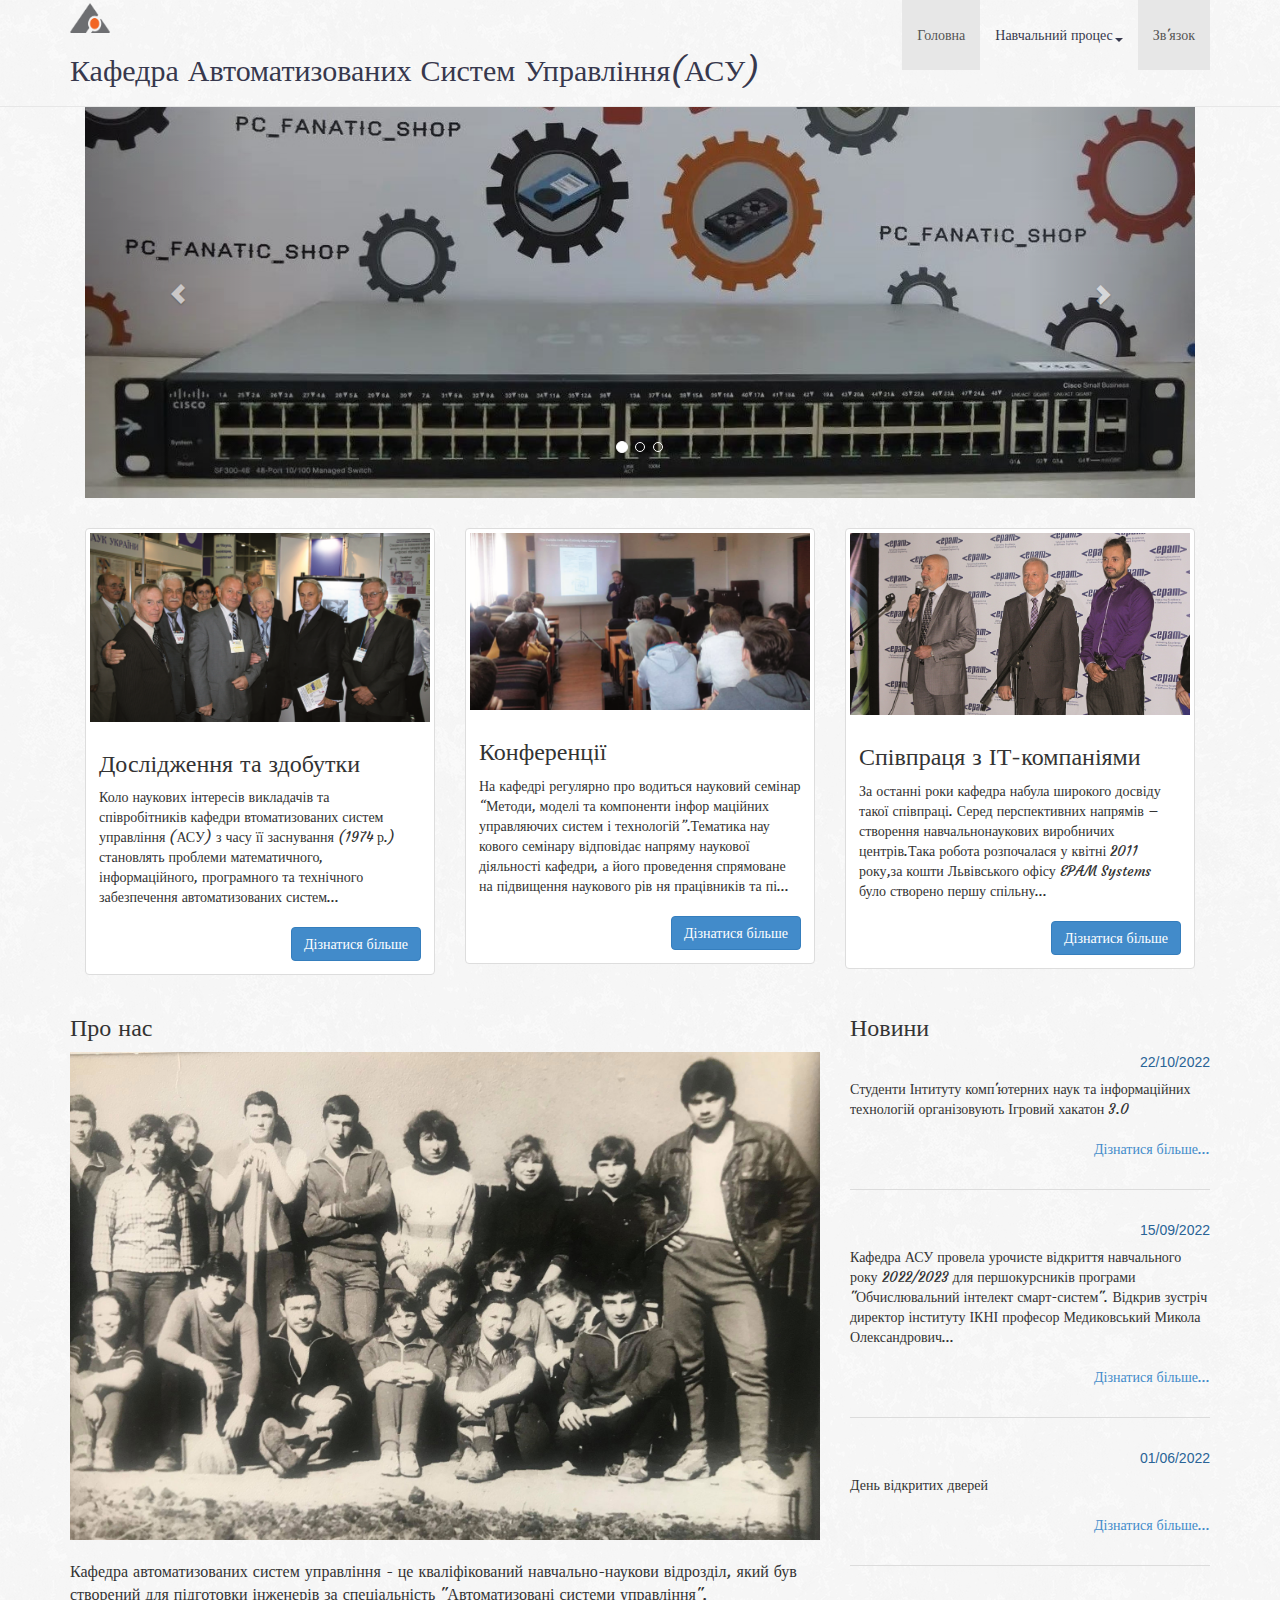
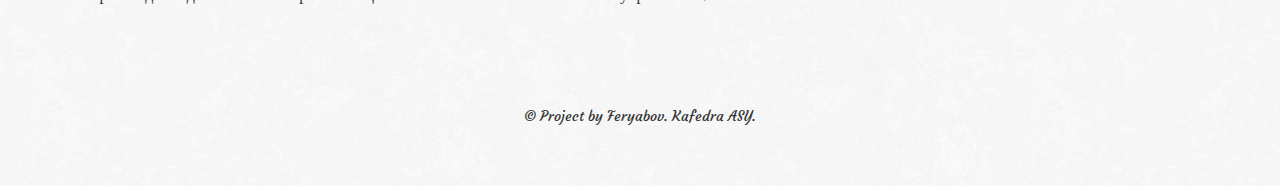
<file: index.html>
<!DOCTYPE html>
<html>
  <head>
    <title>ASY</title>
    <meta name="viewport" content="width=device-width, initial-scale=1.0">
    <link href="css/bootstrap.css" rel="stylesheet">
    <link href='http://fonts.googleapis.com/css?family=Belgrano|Courgette&subset=latin,latin-ext' rel='stylesheet' type='text/css'>
    <link href="css/bootshape.css" rel="stylesheet">
  </head>
  <body id="main-group">
        <script src="js/jquery.js"></script>
        <script src="js/bootstrap.min.js"></script>
        <script src="js/bootshape.js"></script>
    <div class="navbar navbar-default navbar-fixed-top" role="navigation">
      <div class="container">
        <div class="navbar-header">
          <button type="button" class="navbar-toggle" data-toggle="collapse" data-target=".navbar-collapse">
            <span class="sr-only">Toggle navigation</span>
            <span class="icon-bar"></span>
            <span class="icon-bar"></span>
            <span class="icon-bar"></span>
          </button>
          <img src="./img/logo.png" alt="" class="img-responsive" id="logo">
          <a class="navbar-brand" href="index.html">Кафедра Автоматизованих Систем Управління(АСУ)</a>
        </div>

        <nav role="navigation" class="collapse navbar-collapse navbar-right">
          <ul class="navbar-nav nav">
            <li class="active"><a href="index.html">Головна</a></li>
            <li class="dropdown" id="main-group">
              <a data-toggle="dropdown" href="prosecc.html" class="dropdown-toggle" role="button">Навчальний процес<b class="caret"></b></a>
              <ul class="dropdown-menu">
                <li class="active"><a href="prosecc.html">Наукова діяльність</a></li>
              </ul>
            </li>
            <li class="active">
              <a href="phone.html">Зв'язок</a>
            </li>
          </ul>
        </nav>
      </div>
    </div>
    <div class="jumbotron">
      <div class="container">
        <div class="col-xs-12">
        <div id="carousel-example-generic" class="carousel slide" data-ride="carousel">
          <ol class="carousel-indicators">
            <li data-target="#carousel-example-generic" data-slide-to="0" class="active"></li>
            <li data-target="#carousel-example-generic" data-slide-to="1"></li>
            <li data-target="#carousel-example-generic" data-slide-to="2"></li>
          </ol>
          <div class="carousel-inner">
            <div class="item active">
              <img src="./img/component.jpg" alt="">
              <div class="carousel-caption">
              </div>
            </div>
            <div class="item">
              <img src="./img/component.jpg" alt="">
              <div class="carousel-caption">
              </div>
            </div>
            <div class="item">
              <img src="./img/components.jpg" alt="">
              <div class="carousel-caption">
              </div>
            </div>
          </div>
          <a class="left carousel-control" href="#carousel-example-generic" data-slide="prev">
            <span class="glyphicon glyphicon-chevron-left"></span>
          </a>
          <a class="right carousel-control" href="#carousel-example-generic" data-slide="next">
            <span class="glyphicon glyphicon-chevron-right"></span>
          </a>
        </div>
        </div>
      </div>
    </div>
    <div class="container thumbs">
      <div class="col-sm-6 col-md-4">
        <div class="thumbnail">
          <img src="./img/doslid.jpg" alt="" class="img-responsive">
          <div class="caption">
            <h3 class="">Дослідження та здобутки</h3>
            <p>Коло наукових інтересів викладачів та співробітників кафедри втоматизованих систем управління (АСУ) з часу її заснування (1974 р.) становлять проблеми математичного, інформаційного,
              програмного та технічного забезпечення автоматизованих систем...</p>
            <div class="btn-toolbar text-center">
              <a href="http://asu.lp.edu.ua/%D0%B4%D0%BE%D1%81%D0%BB%D1%96%D0%B4%D0%B6%D0%B5%D0%BD%D0%BD%D1%8F-%D1%82%D0%B0-%D0%B7%D0%B4%D0%BE%D0%B1%D1%83%D1%82%D0%BA%D0%B8/" role="button" class="btn btn-primary pull-right">Дізнатися більше</a>
            </div>
          </div>
        </div>
      </div>
      <div class="col-sm-6 col-md-4">
        <div class="thumbnail">
          <img src="./img/konf.jpg" alt="" class="img-responsive">
          <div class="caption">
            <h3 class="">Конференції</h3>
            <p>На кафедрі регулярно про водиться науковий семінар “Методи, моделі та компоненти інфор маційних управляючих систем і
            технологій”.Тематика нау кового семінару відповідає напряму наукової діяльності кафедри, а його проведення спрямоване на підвищення
            наукового рів ня працівників та пі...</p>
            <div class="btn-toolbar text-center">
              <a href="http://asu.lp.edu.ua/%D0%BA%D0%BE%D0%BD%D1%84%D0%B5%D1%80%D0%B5%D0%BD%D1%86%D1%96%D1%97" role="button" class="btn btn-primary pull-right">Дізнатися більше</a>
            </div>
          </div>
        </div>
      </div>
      <div class="col-sm-6 col-md-4">
        <div class="thumbnail">
          <img src="./img/IT-company.jpg" alt="" class="img-responsive">
          <div class="caption">
            <h3 class="">Співпраця з ІТ-компаніями</h3>
            <p>За останні роки кафедра набула широкого досвіду такої співпраці. Серед перспективних напрямів – створення
            навчальнонаукових виробничих центрів.Така робота розпочалася у квітні 2011 року,за кошти Львівського офісу EPAM Systems було створено першу спільну...</p>
            <div class="btn-toolbar text-center">
              <a href="http://asu.lp.edu.ua/%D0%BD%D0%B0%D0%B2%D1%87%D0%B0%D0%BB%D1%8C%D0%BD%D0%BE-%D0%BD%D0%B0%D1%83%D0%BA%D0%BE%D0%B2%D0%B0-%D1%81%D0%BF%D1%96%D0%B2%D0%BF%D1%80%D0%B0%D1%86%D1%8F-%D0%B7-it-%D0%BA%D0%BE%D0%BC%D0%BF%D0%B0%D0%BD/" role="button" class="btn btn-primary pull-right">Дізнатися більше</a>
            </div>
          </div>
        </div>
      </div>
    </div>
    <div class="container">
      <div class="row">
        <div class="col-sm-8">
          <h3 class="about">Про нас</h3>
          <img src="./img/aboutus.jpg" alt="" class="img-responsive">
          <br>
          <p id="kafedra">Кафедра автоматизованих систем управління - це кваліфікований навчально-наукови відрозділ, який був створений для підготовки інженерів за спеціальність "Автоматизовані системи управління".</p>
        </div>
        <div class="col-sm-4">
          <h3 class="">Новини</h3>
          <div class="event">
            <div class="text-right date" id="date">22/10/2022</div>
            <p>Студенти Інтитуту комп'ютерних наук та інформаційних технологій організовують Ігровий хакатон 3.0</p>
            <div class="text-right">
              <a href="https://lpnu.ua/news/studenty-instytutu-kompiuternykh-nauk-ta-informatsiinykh-tekhnolohii-orhanizovuiut-ihrovyi">Дізнатися більше...</a>
            </div>
          </div>
          <div class="event">
            <div class="text-right date" id="date">15/09/2022</div>
            <p id="">Кафедра АСУ провела урочисте відкриття навчального року 2022/2023 для першокурсників програми "Обчислювальний інтелект смарт-систем". Відкрив зустріч директор інституту ІКНІ професор Медиковський Микола Олександрович...</p>
            <div class="text-right">
              <a href="#">Дізнатися більше...</a>
            </div>
          </div>
          <div class="event">
            <div class="text-right date" id="date">01/06/2022</div>
            <p>День відкритих дверей</p>
            <div class="text-right">
              <a href="https://www.facebook.com/ACSDepartment/photos/a.247923095359672/2182594945225801/">Дізнатися більше...</a>
            </div>
          </div>
        </div>
      </div>
    </div>
    <div class="footer text-center">
        <p>&copy; Project by Feryabov. Kafedra ASY.</p>
    </div>

  </body>
</html>
</file>
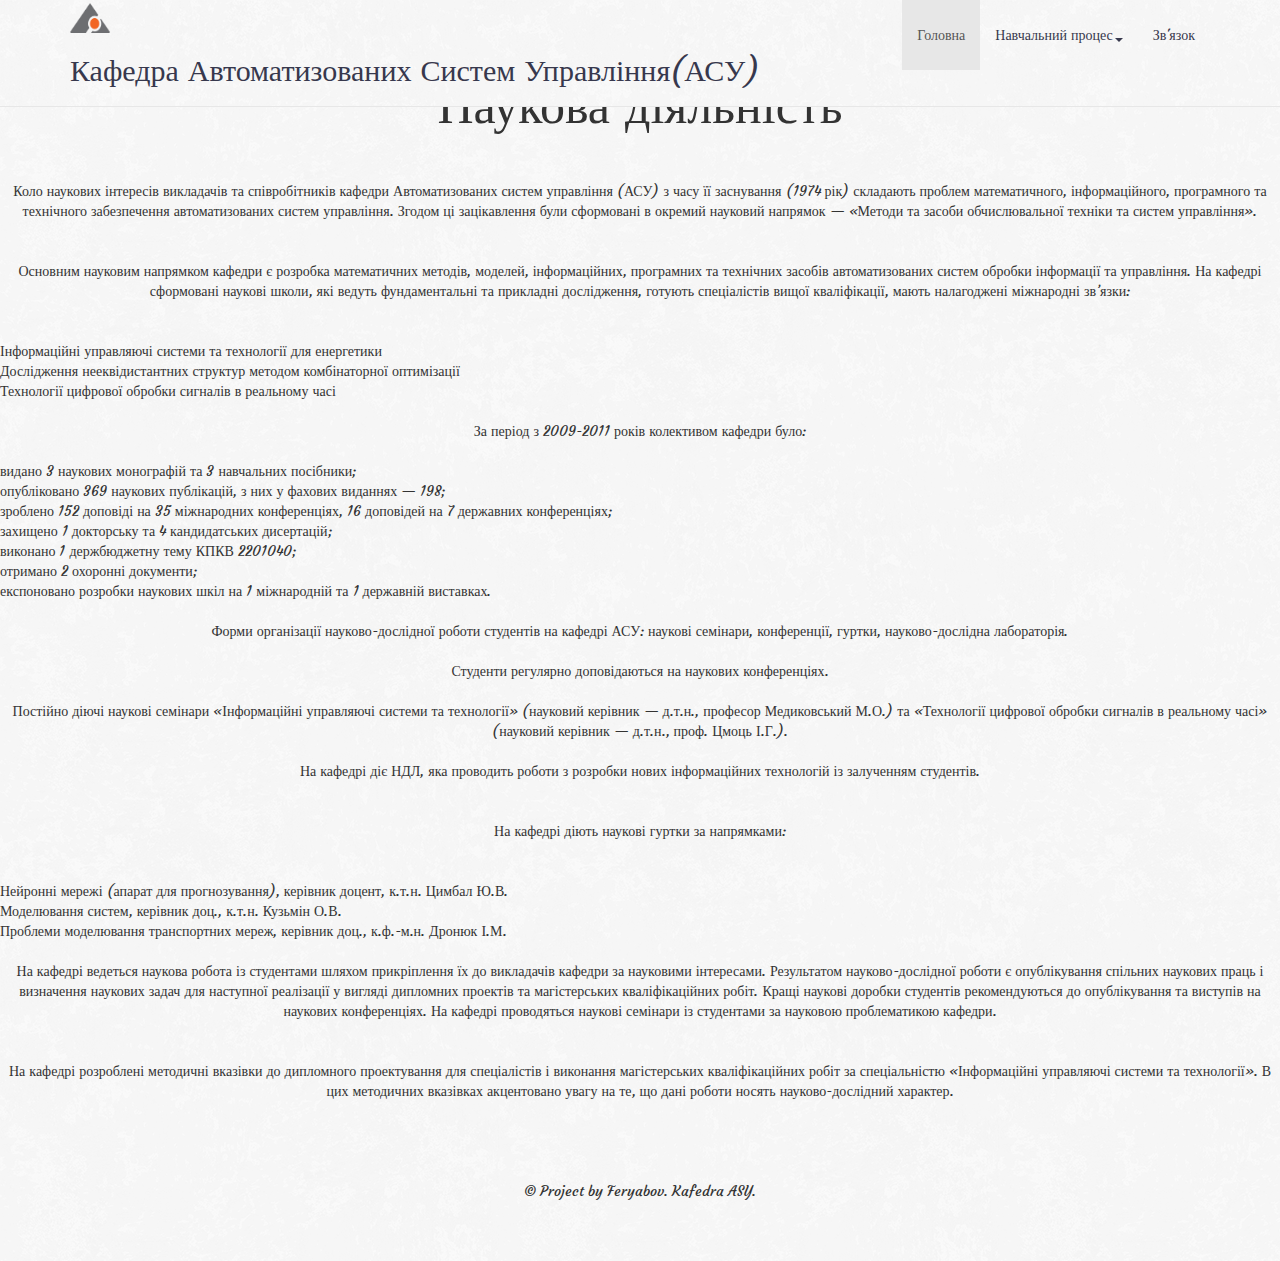
<file: prosecc.html>
<!DOCTYPE html>
<html lang="en">
<head>
    <meta name="viewport" content="width=device-width, initial-scale=1.0">
    <link href="css/bootstrap.css" rel="stylesheet">
    <link href='http://fonts.googleapis.com/css?family=Belgrano|Courgette&subset=latin,latin-ext' rel='stylesheet'
            type='text/css'>
    <link href="css/bootshape.css" rel="stylesheet">
    <title>ASY</title>
</head>
<body id="main-group">
    <script src="js/jquery.js"></script>
    <script src="js/bootstrap.min.js"></script>
    <script src="js/bootshape.js"></script>
    <div class="navbar navbar-default navbar-fixed-top" role="navigation">
        <div class="container">
            <div class="navbar-header">
                <img src="./img/logo.png" alt="" class="img-responsive" id="logo">
                <a class="navbar-brand" href="index.html">Кафедра Автоматизованих Систем Управління(АСУ)</a>
            </div>
            <nav role="navigation" class="collapse navbar-collapse navbar-right">
                <ul class="navbar-nav nav">
                    <li class="active"><a href="index.html">Головна</a></li>
                    <li class="dropdown" id="main-group">
                        <a data-toggle="dropdown" href="prosecc.html" class="dropdown-toggle">Навчальний процес<b
                                class="caret"></b></a>
                        <ul class="dropdown-menu">
                            <li class="active"><a href="prosecc.html">Наукова діяльність</a></li>
                        </ul>
                    </li>
                    <li><a href="phone.html">Зв'язок</a></li>
                </ul>
            </nav>
        </div>
    </div>
    <h1>Наукова діяльність</h1>
    <p id="dia1">Наукова діяльність</p>
    <br>
    <p id="dia2">Коло наукових інтересів викладачів та співробітників кафедри Автоматизованих систем управління (АСУ) з часу її
    заснування (1974 рік) складають проблем математичного, інформаційного, програмного та технічного забезпечення
    автоматизованих систем управління. Згодом ці зацікавлення були сформовані в окремий науковий напрямок — «Методи та
    засоби обчислювальної техніки та систем управління».</p>
    <br>
    <p id="dia2">Основним науковим напрямком кафедри є розробка математичних методів, моделей, інформаційних, програмних та технічних
    засобів автоматизованих систем обробки інформації та управління. На кафедрі сформовані наукові школи, які ведуть
    фундаментальні та прикладні дослідження, готують спеціалістів вищої кваліфікації, мають налагоджені міжнародні зв’язки:
    </p>
    <br>
    <li>Інформаційні управляючі системи та технології для енергетики</li>
    <li>Дослідження нееквідистантних структур методом комбінаторної оптимізації</li>
    <li>Технології цифрової обробки сигналів в реальному часі</li>
    <br>
    <p id="dia2">За період з 2009-2011 років колективом кафедри було:</p>
    <li>видано 3 наукових монографій та 3 навчальних посібники;</li>
    <li>опубліковано 369 наукових публікацій, з них у фахових виданнях — 198;</li>
    <li>зроблено 152 доповіді на 35 міжнародних конференціях, 16 доповідей на 7 державних конференціях;</li>
    <li>захищено 1 докторську та 4 кандидатських дисертацій;</li>
    <li>виконано 1 держбюджетну тему КПКВ 2201040;</li>
    <li>отримано 2 охоронні документи;</li>
    <li>експоновано розробки наукових шкіл на 1 міжнародній та 1 державній виставках.</li>
    <br>
    <p id="dia2">Форми організації науково-дослідної роботи студентів на кафедрі АСУ: наукові семінари, конференції, гуртки,
    науково-дослідна лабораторія.</p>
    <p id="dia2">Студенти регулярно доповідаються на наукових конференціях.</p>
    <p id="dia2">Постійно діючі наукові семінари «Інформаційні управляючі системи та технології» (науковий керівник — д.т.н., професор
    Медиковський М.О.) та «Технології цифрової обробки сигналів в реальному часі» (науковий керівник — д.т.н., проф. Цмоць
    І.Г.).</p>
    <p id="dia2">На кафедрі діє НДЛ, яка проводить роботи з розробки нових інформаційних технологій із залученням студентів.</p>
    <br>
    <p id="dia2">На кафедрі діють наукові гуртки за напрямками:</p>
    <br>
    <li>Нейронні мережі (апарат для прогнозування), керівник доцент, к.т.н. Цимбал Ю.В.</li>
    <li>Моделювання систем, керівник доц., к.т.н. Кузьмін О.В.</li>
    <li>Проблеми моделювання транспортних мереж, керівник доц., к.ф.-м.н. Дронюк І.М.</li>
    <br>
    <p id="dia2">На кафедрі ведеться наукова робота із студентами шляхом прикріплення їх до викладачів кафедри за науковими інтересами.
    Результатом науково-дослідної роботи є опублікування спільних наукових праць і визначення наукових задач для наступної
    реалізації у вигляді дипломних проектів та магістерських кваліфікаційних робіт. Кращі наукові доробки студентів
    рекомендуються до опублікування та виступів на наукових конференціях. На кафедрі проводяться наукові семінари із
    студентами за науковою проблематикою кафедри.</p>
    <br>
    <p id="dia2">На кафедрі розроблені методичні вказівки до дипломного проектування для спеціалістів і виконання магістерських
    кваліфікаційних робіт за спеціальністю «Інформаційні управляючі системи та технології». В цих методичних вказівках
    акцентовано увагу на те, що дані роботи носять науково-дослідний характер.</p>
    <div class="footer text-center">
        <p>&copy; Project by Feryabov. Kafedra ASY.</p>
    </div>

</body>
</html>
</file>
<file: css/bootshape.css>
body {
    background-image:url('../img/bg.png');
    background-repeat:repeat;
}
p {
    margin: 0 0 20px;
}
.navbar {
    background-image:url('../img/bg.png');
    background-repeat:repeat;
}
.jumbotron {
    background-color: transparent;
    padding: 70px 0 0 0;
}
.footer {
    margin-top: 40px;
    padding: 40px 0;
}
.event {
    border-bottom: 1px solid #dcdcdc;
    padding-bottom: 30px;
}
.event + .event {
    padding-top: 30px;
}
.event .date {
    margin-bottom: 7px;
    color: #2a6496;
}
</file>
